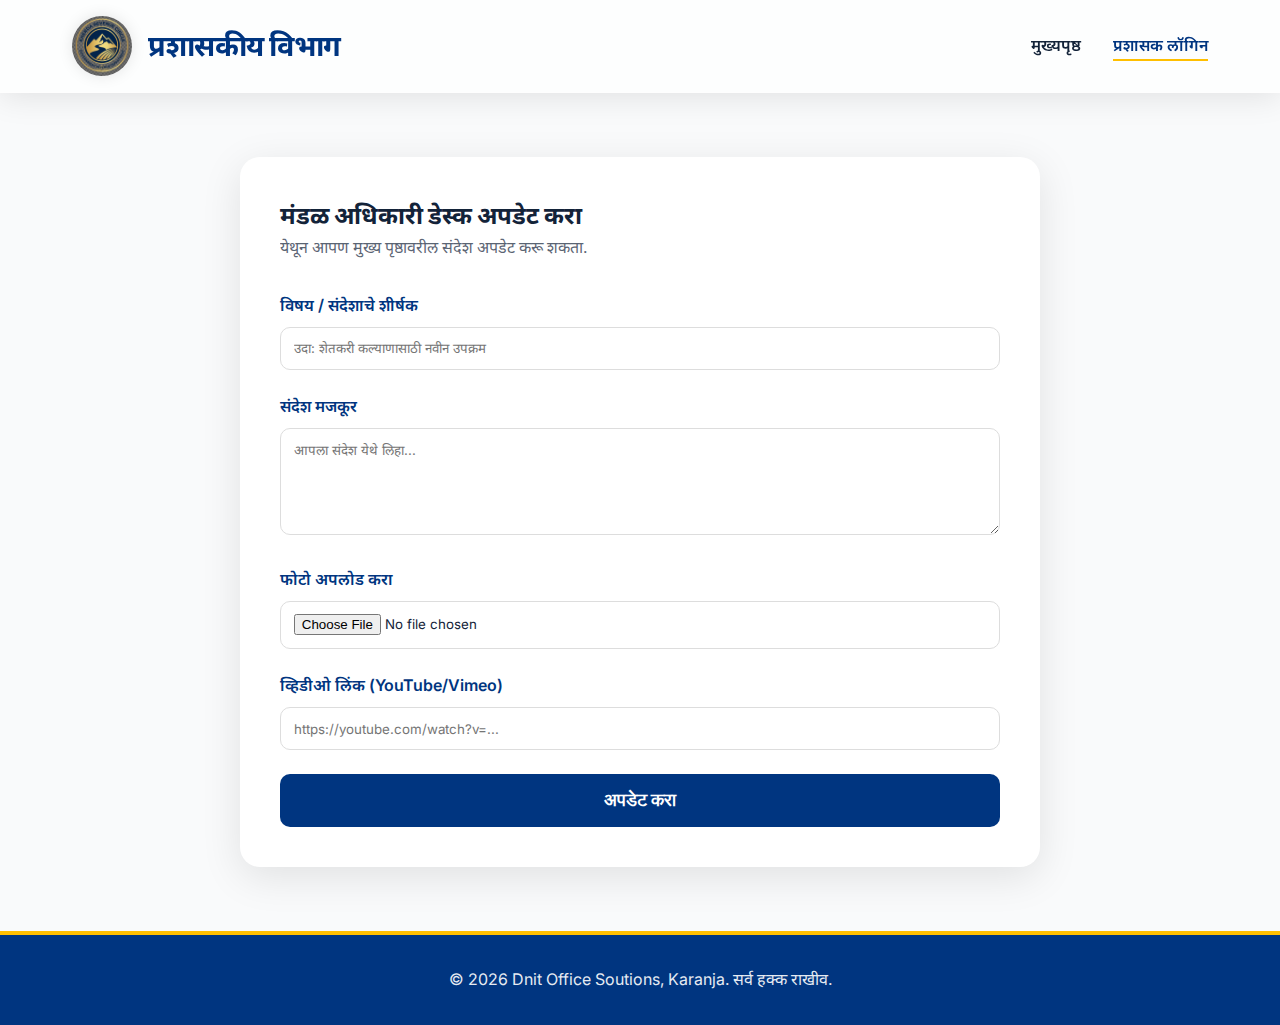
<file: admin.html>
<!DOCTYPE html>
<html lang="mr">

<head>
    <meta charset="UTF-8">
    <meta name="viewport" content="width=device-width, initial-scale=1.0">
    <title>प्रशासकीय विभाग - खेर्डा राजस्व मंडळ</title>
    <link rel="stylesheet" href="style.css">
    <link rel="preconnect" href="https://fonts.googleapis.com">
    <link rel="preconnect" href="https://fonts.gstatic.com" crossorigin>
    <link
        href="https://fonts.googleapis.com/css2?family=Inter:wght@400;600;700&family=Noto+Sans+Devanagari:wght@400;700&display=swap"
        rel="stylesheet">
    <style>
        .admin-main {
            padding: 4rem 0;
            flex: 1;
        }

        .admin-card {
            background: white;
            padding: 2.5rem;
            border-radius: 20px;
            box-shadow: 0 10px 40px rgba(0, 0, 0, 0.1);
            max-width: 800px;
            margin: 0 auto;
        }

        .form-group {
            margin-bottom: 1.5rem;
        }

        label {
            display: block;
            margin-bottom: 0.5rem;
            font-weight: 600;
            color: var(--primary);
        }

        input,
        textarea {
            width: 100%;
            padding: 0.8rem;
            border: 1px solid #ddd;
            border-radius: 10px;
            font-family: inherit;
        }

        .btn-submit {
            background: var(--primary);
            color: white;
            border: none;
            padding: 1rem 2rem;
            border-radius: 10px;
            font-weight: 700;
            cursor: pointer;
            transition: all 0.3s;
            width: 100%;
            font-size: 1.1rem;
        }

        .btn-submit:hover {
            background: var(--accent);
            color: var(--primary);
            transform: translateY(-2px);
        }

        .preview-area {
            margin-top: 2rem;
            padding-top: 2rem;
            border-top: 1px solid #eee;
        }
    </style>
</head>

<body>
    <header class="glass-header">
        <div class="container header-content">
            <div class="logo-wrapper">
                <img src="assets/logo.png" alt="Logo" class="logo">
                <h1 class="title">प्रशासकीय विभाग</h1>
            </div>
            <nav class="nav">
                <ul>
                    <li><a href="index.html">मुख्यपृष्ठ</a></li>
                    <li><a href="#" class="active">प्रशासक लॉगिन</a></li>
                </ul>
            </nav>
        </div>
    </header>

    <main class="admin-main">
        <div class="container">
            <div class="admin-card">
                <h2>मंडळ अधिकारी डेस्क अपडेट करा</h2>
                <p style="margin-bottom: 2rem; opacity: 0.7;">येथून आपण मुख्य पृष्ठावरील संदेश अपडेट करू शकता.</p>

                <form id="adminForm">
                    <div class="form-group">
                        <label for="msgTitle">विषय / संदेशाचे शीर्षक</label>
                        <input type="text" id="msgTitle" placeholder="उदा: शेतकरी कल्याणासाठी नवीन उपक्रम">
                    </div>

                    <div class="form-group">
                        <label for="msgContent">संदेश मजकूर</label>
                        <textarea id="msgContent" rows="5" placeholder="आपला संदेश येथे लिहा..."></textarea>
                    </div>

                    <div class="form-group">
                        <label for="msgImg">फोटो अपलोड करा</label>
                        <input type="file" id="msgImg" accept="image/*">
                    </div>

                    <div id="imageAdjustments"
                        style="display: none; border: 1px solid #eee; padding: 1rem; border-radius: 10px; margin-bottom: 1.5rem;">
                        <label style="font-size: 0.9rem; margin-bottom: 1rem;">फोटो ॲडजस्टमेंट</label>
                        <div class="form-group">
                            <label style="font-size: 0.8rem; opacity: 0.7;">आकार (Size): <span
                                    id="sizeVal">100</span>%</label>
                            <input type="range" id="imgSize" min="50" max="100" value="100">
                        </div>
                        <div class="form-group">
                            <label style="font-size: 0.8rem; opacity: 0.7;">आस्पेक्ट रेशो (Aspect Ratio)</label>
                            <select id="imgRatio"
                                style="padding: 0.5rem; width: 100%; border-radius: 5px; border: 1px solid #ddd;">
                                <option value="original">मूळ (Original)</option>
                                <option value="16/9">16:9 (Wide)</option>
                                <option value="4/3">4:3 (Standard)</option>
                                <option value="1/1">1:1 (Square)</option>
                            </select>
                        </div>
                    </div>

                    <div class="form-group">
                        <label for="msgVideo">व्हिडीओ लिंक (YouTube/Vimeo)</label>
                        <input type="url" id="msgVideo" placeholder="https://youtube.com/watch?v=...">
                    </div>

                    <div id="videoAdjustments"
                        style="display: none; border: 1px solid #eee; padding: 1rem; border-radius: 10px; margin-bottom: 1.5rem;">
                        <label style="font-size: 0.8rem; opacity: 0.7;">व्हिडीओ आकार (Size): <span
                                id="vSizeVal">100</span>%</label>
                        <input type="range" id="videoSize" min="50" max="100" value="100">
                    </div>

                    <div class="preview-area" id="livePreview" style="display: none; margin-bottom: 2rem;">
                        <h3 style="margin-bottom: 1rem; font-size: 1rem; color: var(--accent);">लाईव्ह प्रिव्ह्यू</h3>
                        <div style="border: 2px dashed var(--accent); padding: 1rem; border-radius: 10px;">
                            <h4 id="prevTitle" style="color: var(--primary); margin-bottom: 0.5rem;"></h4>
                            <div id="prevImgContainer"
                                style="overflow: hidden; margin-bottom: 1rem; transition: all 0.3s;">
                                <img id="prevImg" style="width: 100%; height: 100%; object-fit: cover;">
                            </div>
                            <p id="prevContent" style="font-size: 0.9rem; opacity: 0.8;"></p>
                        </div>
                    </div>

                    <button type="submit" class="btn-submit">अपडेट करा</button>
                </form>
            </div>
        </div>
    </main>

    <footer class="premium-footer">
        <div class="container footer-content">
            <p>&copy; 2026 Dnit Office Soutions, Karanja. सर्व हक्क राखीव.</p>
        </div>
    </footer>

    <script>
        const adminForm = document.getElementById('adminForm');
        const livePreview = document.getElementById('livePreview');
        const imgAdjustments = document.getElementById('imageAdjustments');
        const videoAdjustments = document.getElementById('videoAdjustments');

        // Update Preview Real-time
        function updatePreview() {
            document.getElementById('prevTitle').innerText = document.getElementById('msgTitle').value;
            document.getElementById('prevContent').innerText = document.getElementById('msgContent').value;

            const size = document.getElementById('imgSize').value;
            const ratio = document.getElementById('imgRatio').value;
            const container = document.getElementById('prevImgContainer');

            document.getElementById('sizeVal').innerText = size;
            container.style.width = size + '%';
            container.style.margin = '0 auto 1rem auto';

            if (ratio === 'original') {
                container.style.aspectRatio = 'auto';
            } else {
                container.style.aspectRatio = ratio.replace('/', ' / ');
            }

            if (document.getElementById('msgTitle').value || document.getElementById('msgContent').value || document.getElementById('prevImg').src) {
                livePreview.style.display = 'block';
            }
        }

        ['msgTitle', 'msgContent', 'imgSize', 'imgRatio', 'videoSize'].forEach(id => {
            document.getElementById(id).addEventListener('input', updatePreview);
        });

        document.getElementById('msgImg').addEventListener('change', function (e) {
            const file = e.target.files[0];
            if (file) {
                const reader = new FileReader();
                reader.onload = function (event) {
                    document.getElementById('prevImg').src = event.target.result;
                    imgAdjustments.style.display = 'block';
                    updatePreview();
                };
                reader.readAsDataURL(file);
            }
        });

        document.getElementById('msgVideo').addEventListener('input', function (e) {
            if (e.target.value) {
                videoAdjustments.style.display = 'block';
            } else {
                videoAdjustments.style.display = 'none';
            }
        });

        adminForm.addEventListener('submit', function (e) {
            e.preventDefault();

            const title = document.getElementById('msgTitle').value;
            const content = document.getElementById('msgContent').value;
            const video = document.getElementById('msgVideo').value;
            const videoSize = document.getElementById('videoSize').value;
            const imgSize = document.getElementById('imgSize').value;
            const imgRatio = document.getElementById('imgRatio').value;
            const imgBase64 = document.getElementById('prevImg').src;

            const data = {
                title: title,
                content: content,
                video: video,
                videoSize: videoSize,
                img: imgBase64.startsWith('data:') ? imgBase64 : null,
                imgSize: imgSize,
                imgRatio: imgRatio,
                timestamp: new Date().toISOString()
            };

            localStorage.setItem('officerDeskData', JSON.stringify(data));
            alert('संदेश यशस्वीरित्या जतन केला आहे!');
            window.location.href = 'index.html';
        });
    </script>
</body>

</html>
</file>
<file: style.css>
:root {
    --primary-h: 215;
    --primary-s: 100%;
    --primary-l: 25%;
    /* Deep Blue */
    --accent-h: 45;
    --accent-s: 100%;
    --accent-l: 50%;
    /* Gold */

    --primary: hsl(var(--primary-h), var(--primary-s), var(--primary-l));
    --accent: hsl(var(--accent-h), var(--accent-s), var(--accent-l));
    --bg: hsl(210, 20%, 98%);
    --text: hsl(215, 50%, 15%);
    --white: #ffffff;
    --glass: rgba(255, 255, 255, 0.7);
    --glass-border: rgba(255, 255, 255, 0.3);
}

* {
    margin: 0;
    padding: 0;
    box-sizing: border-box;
}

body {
    font-family: 'Inter', 'Noto Sans Devanagari', sans-serif;
    background-color: var(--bg);
    color: var(--text);
    line-height: 1.6;
    min-height: 100vh;
    display: flex;
    flex-direction: column;
}

.container {
    max-width: 1200px;
    margin: 0 auto;
    padding: 0 2rem;
}

/* Header Styles */
.glass-header {
    position: sticky;
    top: 0;
    z-index: 1000;
    background: var(--glass);
    backdrop-filter: blur(10px);
    -webkit-backdrop-filter: blur(10px);
    border-bottom: 1px solid var(--glass-border);
    padding: 1rem 0;
    box-shadow: 0 4px 30px rgba(0, 0, 0, 0.1);
}

.header-content {
    display: flex;
    justify-content: space-between;
    align-items: center;
}

.logo-wrapper {
    display: flex;
    align-items: center;
    gap: 1rem;
}

.logo {
    height: 60px;
    width: auto;
    border-radius: 50%;
    box-shadow: 0 0 15px rgba(0, 0, 0, 0.1);
}

.title {
    font-size: 1.8rem;
    font-weight: 700;
    color: var(--primary);
    letter-spacing: -0.5px;
}

.nav ul {
    display: flex;
    list-style: none;
    gap: 2rem;
}

.nav a {
    text-decoration: none;
    color: var(--text);
    font-weight: 600;
    transition: all 0.3s ease;
    padding-bottom: 4px;
    border-bottom: 2px solid transparent;
}

.nav a:hover,
.nav a.active {
    color: var(--primary);
    border-bottom-color: var(--accent);
}

/* Main Content Grid */
.content {
    flex: 1;
    padding: 3rem 0;
}

.stats-grid {
    display: grid;
    grid-template-columns: repeat(4, 1fr);
    gap: 2rem;
}

/* Officer Card Styles */
.officer-card {
    grid-column: span 2;
    display: flex;
    text-align: left;
    gap: 2rem;
    align-items: center;
    padding: 2rem;
    background: var(--white);
    border-radius: 20px;
    box-shadow: 0 10px 30px rgba(0, 0, 0, 0.05);
}

.officer-img-wrapper {
    flex-shrink: 0;
    width: 180px;
    height: 180px;
    border-radius: 20px;
    overflow: hidden;
    border: 3px solid var(--accent);
}

.officer-img {
    width: 100%;
    height: 100%;
    object-fit: cover;
}

.officer-text {
    flex: 1;
}

.badge {
    display: inline-block;
    padding: 0.3rem 0.8rem;
    background: var(--accent);
    color: var(--primary);
    border-radius: 50px;
    font-size: 0.8rem;
    font-weight: 700;
    margin-bottom: 1rem;
}

.read-more {
    display: inline-block;
    margin-top: 1rem;
    color: var(--primary);
    text-decoration: none;
    font-weight: 700;
    transition: color 0.3s;
}

.read-more:hover {
    color: var(--accent);
}

.card-icon {
    font-size: 3rem;
    margin-bottom: 1.5rem;
    display: block;
}

.card h3 {
    color: var(--primary);
    margin-bottom: 1rem;
    font-size: 1.4rem;
    overflow-wrap: break-word;
    word-wrap: break-word;
}

.card p {
    font-size: 0.95rem;
    opacity: 0.7;
    line-height: 1.5;
    overflow-wrap: break-word;
    word-wrap: break-word;
    word-break: break-word;
}

/* Responsive */
@media (max-width: 1024px) {
    .stats-grid {
        grid-template-columns: repeat(2, 1fr);
    }
}

@media (max-width: 768px) {
    .header-content {
        flex-direction: column;
        gap: 1.5rem;
    }

    .nav ul {
        gap: 1rem;
    }

    .title {
        font-size: 1.4rem;
    }

    .logo {
        height: 45px;
    }

    .stats-grid {
        grid-template-columns: 1fr;
        gap: 1.5rem;
    }

    .officer-card {
        grid-column: span 1;
        flex-direction: column;
        text-align: center;
    }

    .officer-img-wrapper {
        width: 150px;
        height: 150px;
        margin: 0 auto;
    }

    .content {
        padding: 2rem 0;
    }
}

/* Footer Styles */
.premium-footer {
    background: var(--primary);
    color: var(--white);
    padding: 2rem 0;
    margin-top: auto;
    text-align: center;
    border-top: 4px solid var(--accent);
}

.footer-content p {
    font-size: 1rem;
    opacity: 0.9;
    font-weight: 400;
}

/* Skeleton Loader Animation */
.skeleton-text {
    background: linear-gradient(90deg, #f0f0f0 25%, #e0e0e0 50%, #f0f0f0 75%);
    background-size: 200% 100%;
    animation: loading 1.5s infinite;
    border-radius: 4px;
    display: inline-block;
}

@keyframes loading {
    0% {
        background-position: 200% 0;
    }

    100% {
        background-position: -200% 0;
    }
}
</file>
